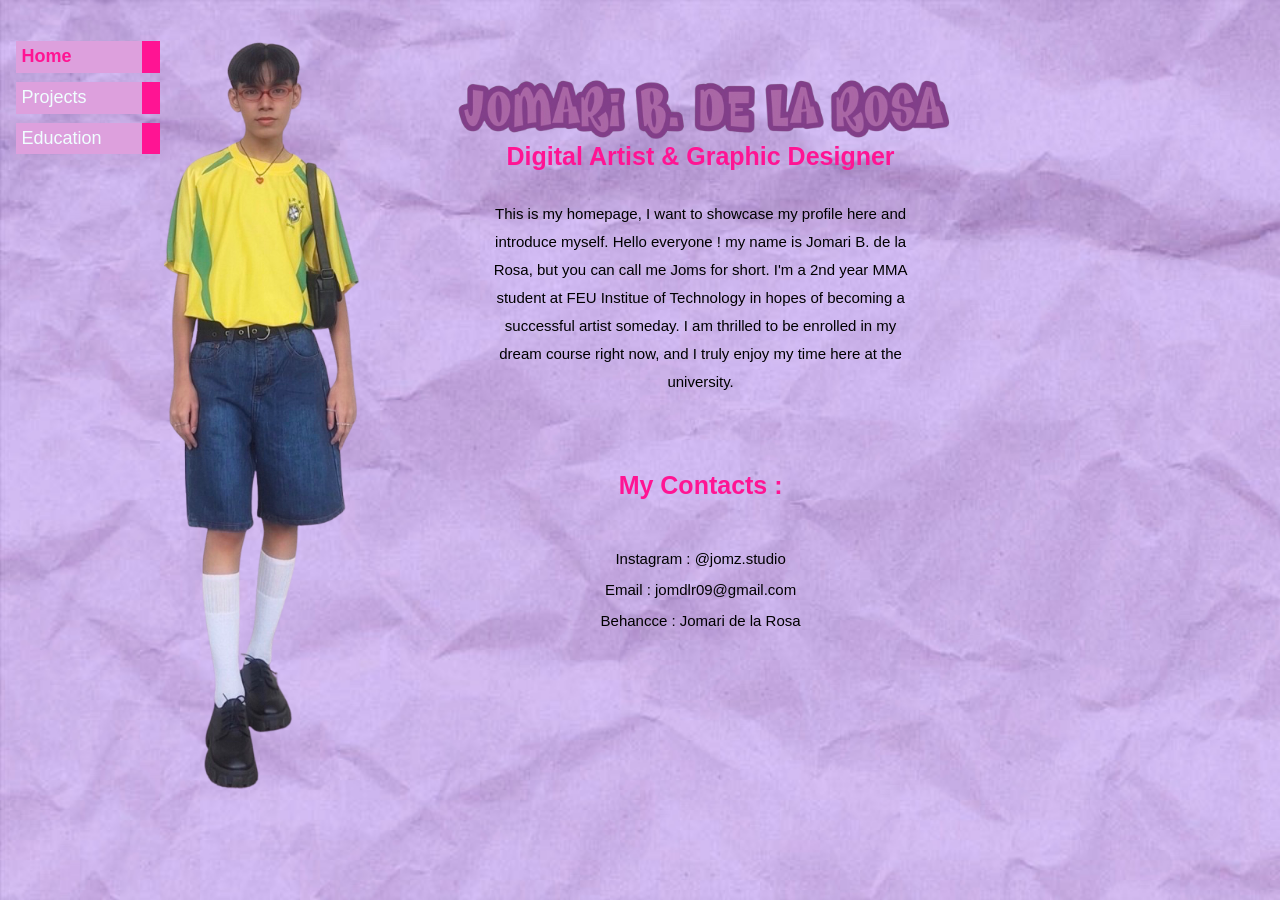
<file: index.html>
<html>
<head>
    <title>Jomari's Portfolio !</title>
    <link rel="stylesheet" href="./assets/css/mycss.css">
</head>
<body>
    <section class="about">
        <div class="main">
            <img src="./pages/page 1/assets/full-body.png">
            <ul class="navbar">
                <li style="font-weight: bold"><a href="./pages/page 1/index.html" style="color:rgb(255, 20, 147)">Home</a></li>
                <li><a href="./pages/page 2/index.html">Projects</a></li>
                <li><a href="./pages/page 3/index.html">Education</a></li>
            </ul>
            <div class="about-text">
                <img src="./pages/page 1/assets/full-name.png">
                <h1>Digital Artist & Graphic Designer</h1>
                <p>This is my homepage, I want to showcase my profile here and introduce myself. Hello everyone ! my name is Jomari B. de la Rosa,
                    but you can call me Joms for short. I'm a 2nd year MMA student at FEU Institue of Technology in hopes of becoming a successful
                    artist someday. I am thrilled to be enrolled in my dream course right now, and I truly enjoy my time here at the university.</p>
                <h1>My Contacts :</h1>
                <div class="contacts">
                    <p>Instagram : @jomz.studio</p>
                    <p>Email : jomdlr09@gmail.com</p>
                    <p>Behancce : Jomari de la Rosa</p>
                </div>
            </div>
            </div>
    </section>
</body>
</html>
</file>
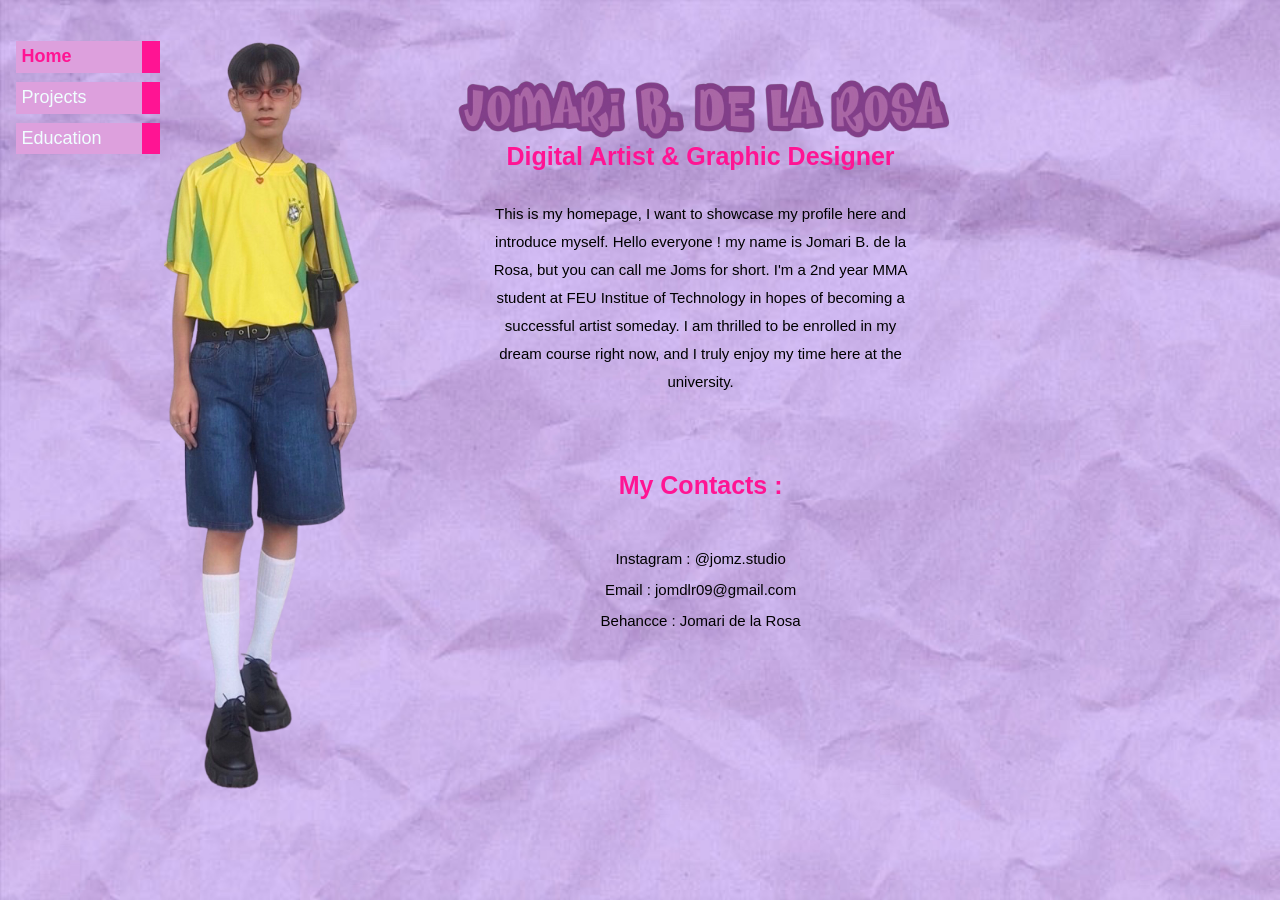
<file: pages/page 1/index.html>
<html>
<head>
    <title>Jomari's Portfolio !</title>
    <link rel="stylesheet" href="./css/mycss.css">
</head>
<body>
    <section class="about">
        <div class="main">
            <img src="./assets/full-body.png">
            <ul class="navbar">
                <li style="font-weight: bold"><a href="../page 1/index.html" style="color:rgb(255, 20, 147)">Home</a></li>
                <li><a href="../page 2/index.html">Projects</a></li>
                <li><a href="../page 3/index.html">Education</a></li>
            </ul>
            <div class="about-text">
                <img src="./assets/full-name.png">
                <h1>Digital Artist & Graphic Designer</h1>
                <p>This is my homepage, I want to showcase my profile here and introduce myself. Hello everyone ! my name is Jomari B. de la Rosa,
                    but you can call me Joms for short. I'm a 2nd year MMA student at FEU Institue of Technology in hopes of becoming a successful
                    artist someday. I am thrilled to be enrolled in my dream course right now, and I truly enjoy my time here at the university.</p>
                <h1>My Contacts :</h1>
                <div class="contacts">
                    <p>Instagram : @jomz.studio</p>
                    <p>Email : jomdlr09@gmail.com</p>
                    <p>Behancce : Jomari de la Rosa</p>
                </div>
            </div>
            </div>
    </section>
</body>
</html>
</file>
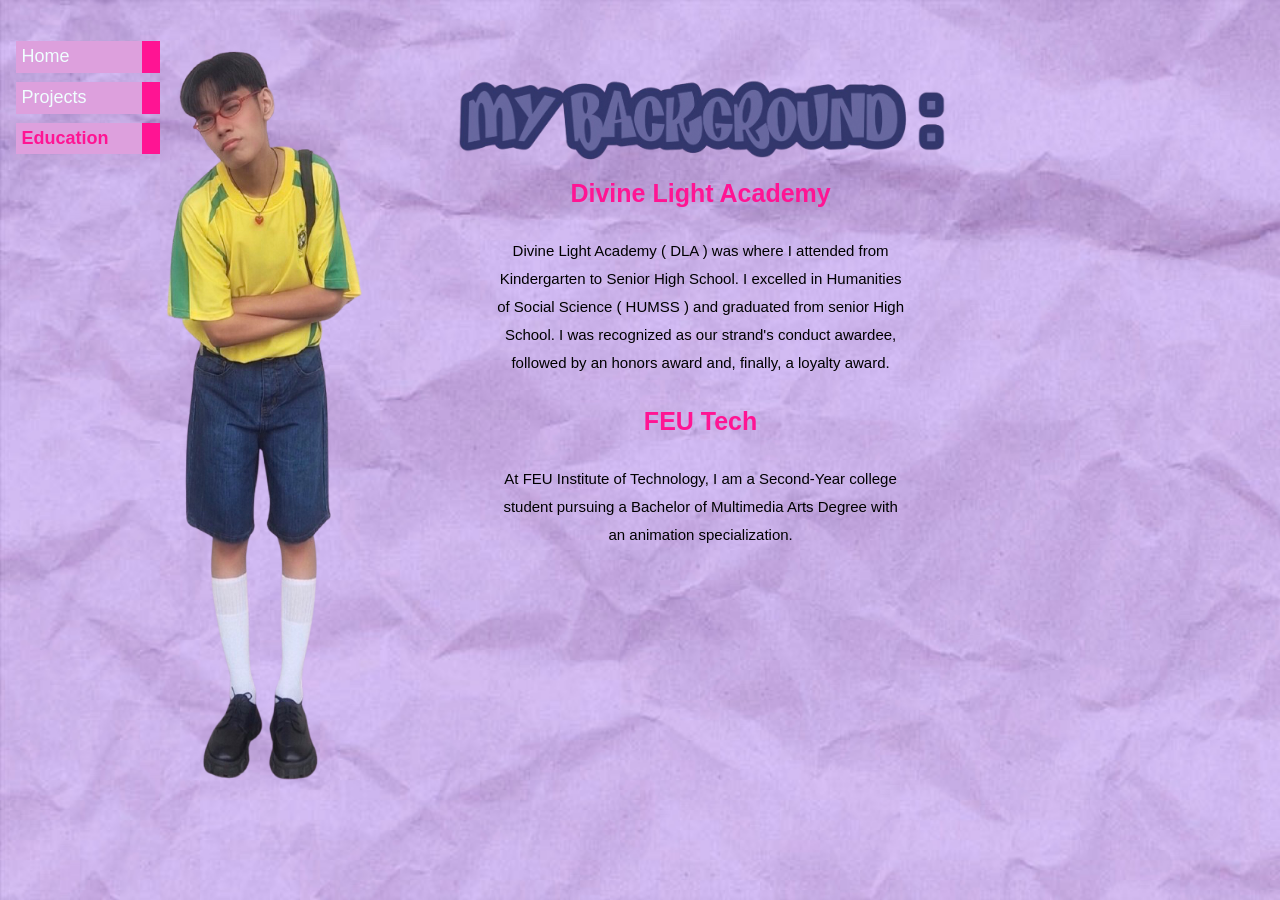
<file: pages/page 3/index.html>
<html>
<head>
    <title>Jomari's Education !</title>
    <link rel="stylesheet" href="./css/mycss.css">
</head>
<body>
    <section class="about">
        <div class="main">
            <img src="./assets/full-body-2.png">
            <ul class="navbar">
                <li><a href="../page 1/index.html">Home</a></li>
                <li><a href="../page 2/index.html">Projects</a></li>
                <li style="font-weight: bold"><a href="../page 3/index.html" style="color:rgb(255, 20, 147)">Education</a></li>
            </ul>
            <div class="about-text">
                <img src="./assets/my-background.png">
                <div class="education">
                    <h1>Divine Light Academy</h1>
                <p>Divine Light Academy ( DLA ) was where I attended from Kindergarten to Senior High School.
                    I excelled in Humanities of Social Science ( HUMSS ) and graduated from senior High School.
                    I was recognized as our strand's conduct awardee, followed by an honors award and, finally, a loyalty award.</p>
                <h1>FEU Tech</h1>
                <p>At FEU Institute of Technology, I am a Second-Year college student pursuing a Bachelor of Multimedia Arts
                   Degree with an animation specialization.</p>
                </div>
            </div>
    </section>
</body>
</html>
</file>
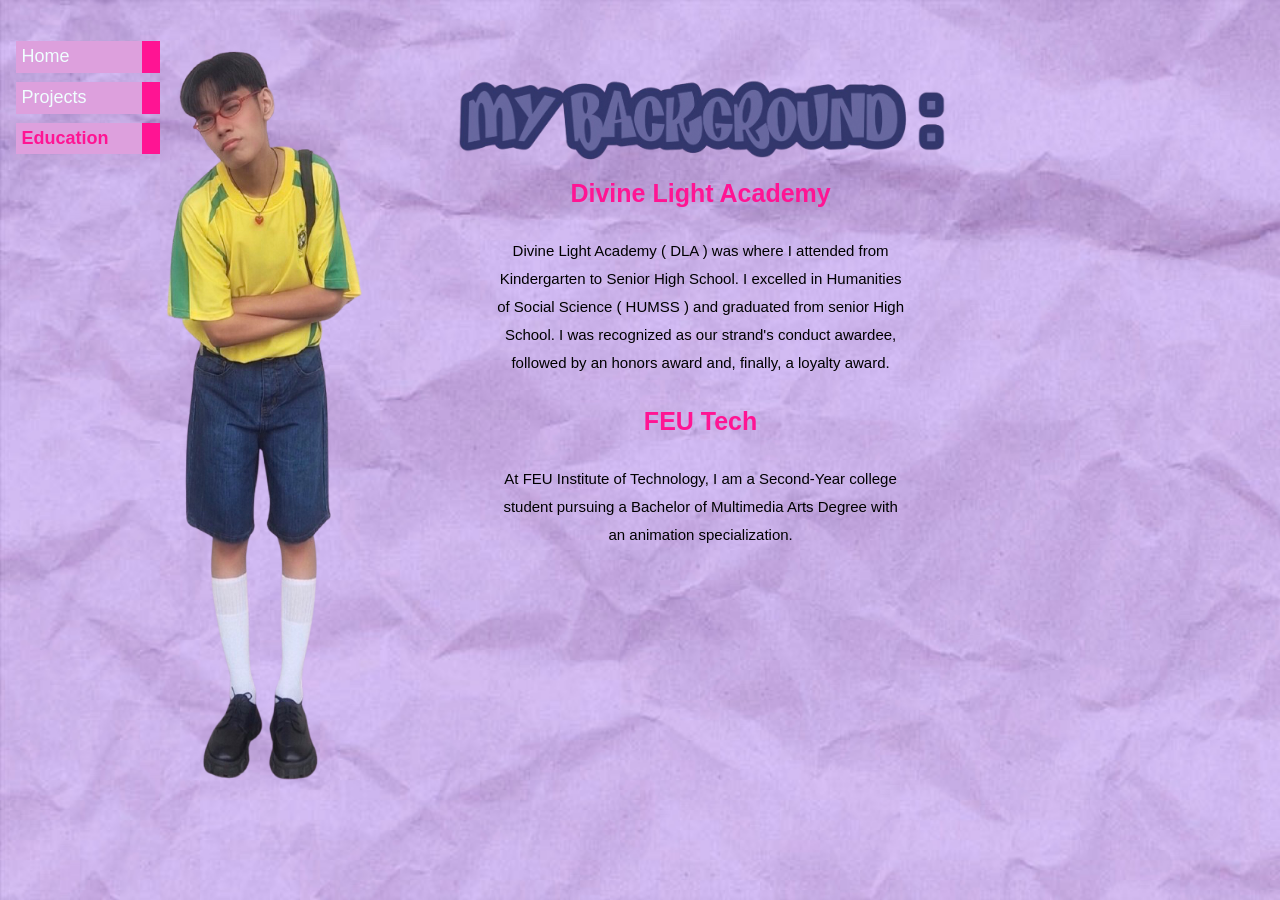
<file: education.html>
<html>
<head>
    <title>Jomari's Education !</title>
    <link rel="stylesheet" href="mycss.css">
</head>
<body>
    <section class="about">
        <div class="main">
            <img src="full-body-2.png">
            <ul class="navbar">
                <li><a href="home-page.html">Home</a></li>
                <li><a href="projects.html">Projects</a></li>
                <li style="font-weight: bold"><a href="education.html" style="color:rgb(255, 20, 147)">Education</a></li>
            </ul>
            <div class="about-text">
                <img src="my-background.png">
                <div class="education">
                    <h1>Divine Light Academy</h1>
                <p>Divine Light Academy ( DLA ) was where I attended from Kindergarten to Senior High School.
                    I excelled in Humanities of Social Science ( HUMSS ) and graduated from senior High School.
                    I was recognized as our strand's conduct awardee, followed by an honors award and, finally, a loyalty award.</p>
                <h1>FEU Tech</h1>
                <p>At FEU Institute of Technology, I am a Second-Year college student pursuing a Bachelor of Multimedia Arts
                   Degree with an animation specialization.</p>
                </div>
            </div>
    </section>
</body>
</html>
</file>
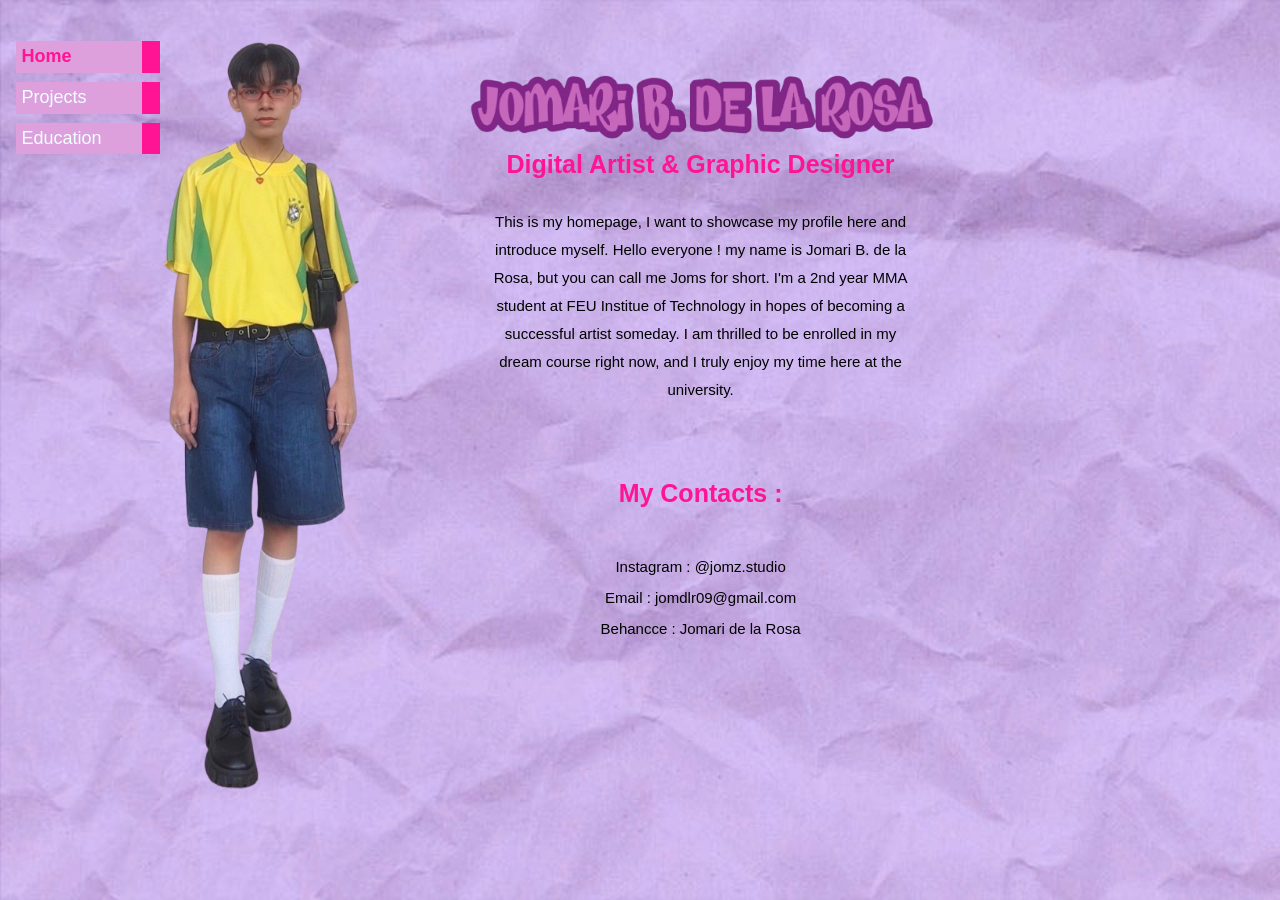
<file: home-page.html>
<html>
<head>
    <title>Jomari's Portfolio !</title>
    <link rel="stylesheet" href="mycss.css">
</head>
<body>
    <section class="about">
        <div class="main">
            <img src="full-body.png">
            <ul class="navbar">
                <li style="font-weight: bold"><a href="home-page.html" style="color:rgb(255, 20, 147)">Home</a></li>
                <li><a href="projects.html">Projects</a></li>
                <li><a href="education.html">Education</a></li>
            </ul>
            <div class="about-text">
                <img src="full-name.png">
                <h1>Digital Artist & Graphic Designer</h1>
                <p>This is my homepage, I want to showcase my profile here and introduce myself. Hello everyone ! my name is Jomari B. de la Rosa,
                    but you can call me Joms for short. I'm a 2nd year MMA student at FEU Institue of Technology in hopes of becoming a successful
                    artist someday. I am thrilled to be enrolled in my dream course right now, and I truly enjoy my time here at the university.</p>
                <h1>My Contacts :</h1>
                <div class="contacts">
                    <p>Instagram : @jomz.studio</p>
                    <p>Email : jomdlr09@gmail.com</p>
                    <p>Behancce : Jomari de la Rosa</p>
                </div>
            </div>
            </div>
    </section>
</body>
</html>
</file>
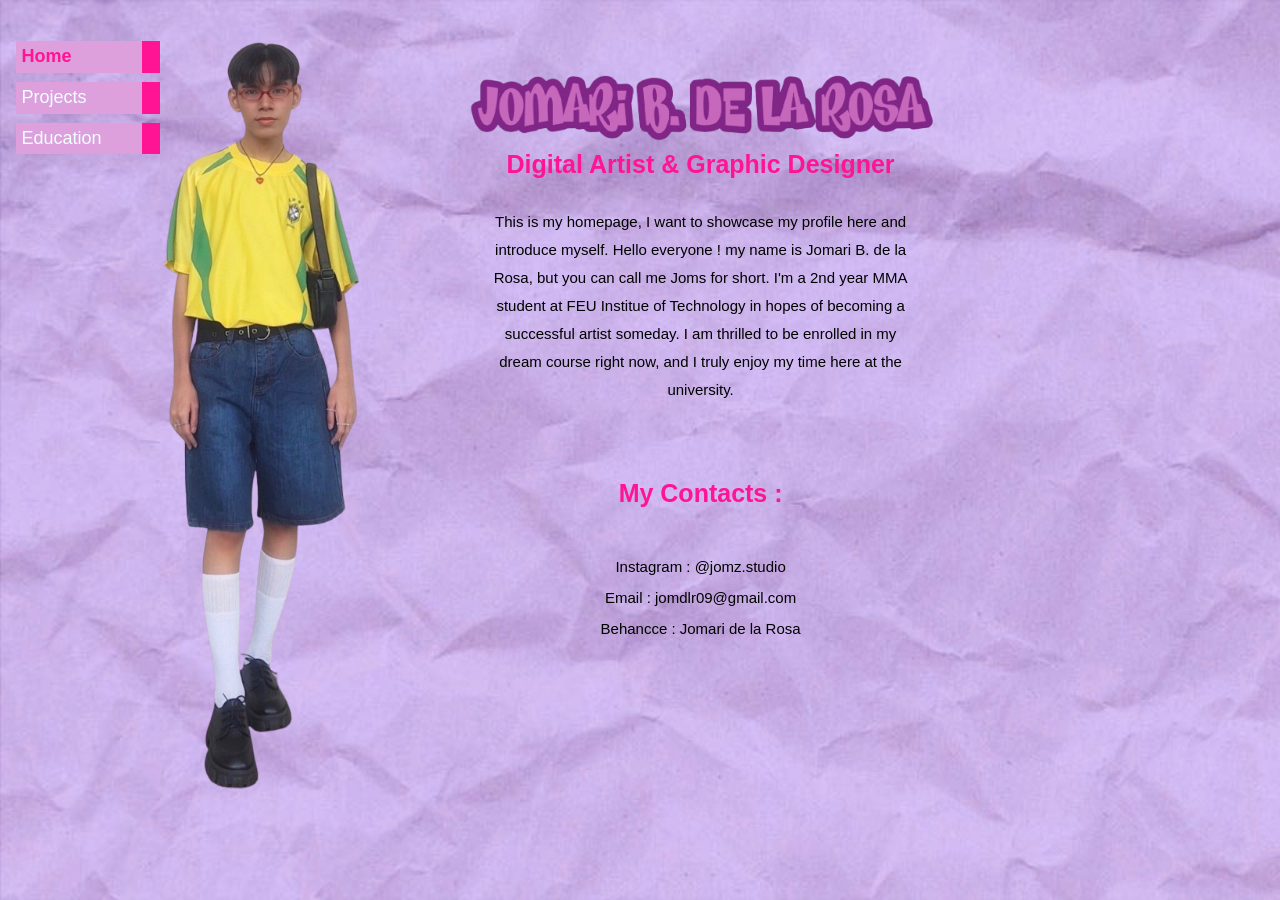
<file: index1.html>
<html>
<head>
    <title>Jomari's Portfolio !</title>
    <link rel="stylesheet" href="mycss.css">
</head>
<body>
    <section class="about">
        <div class="main">
            <img src="full-body.png">
            <ul class="navbar">
                <li style="font-weight: bold"><a href="index1.html" style="color:rgb(255, 20, 147)">Home</a></li>
                <li><a href="index2.html">Projects</a></li>
                <li><a href="index3.html">Education</a></li>
            </ul>
            <div class="about-text">
                <img src="full-name.png">
                <h1>Digital Artist & Graphic Designer</h1>
                <p>This is my homepage, I want to showcase my profile here and introduce myself. Hello everyone ! my name is Jomari B. de la Rosa,
                    but you can call me Joms for short. I'm a 2nd year MMA student at FEU Institue of Technology in hopes of becoming a successful
                    artist someday. I am thrilled to be enrolled in my dream course right now, and I truly enjoy my time here at the university.</p>
                <h1>My Contacts :</h1>
                <div class="contacts">
                    <p>Instagram : @jomz.studio</p>
                    <p>Email : jomdlr09@gmail.com</p>
                    <p>Behancce : Jomari de la Rosa</p>
                </div>
            </div>
            </div>
    </section>
</body>
</html>
</file>
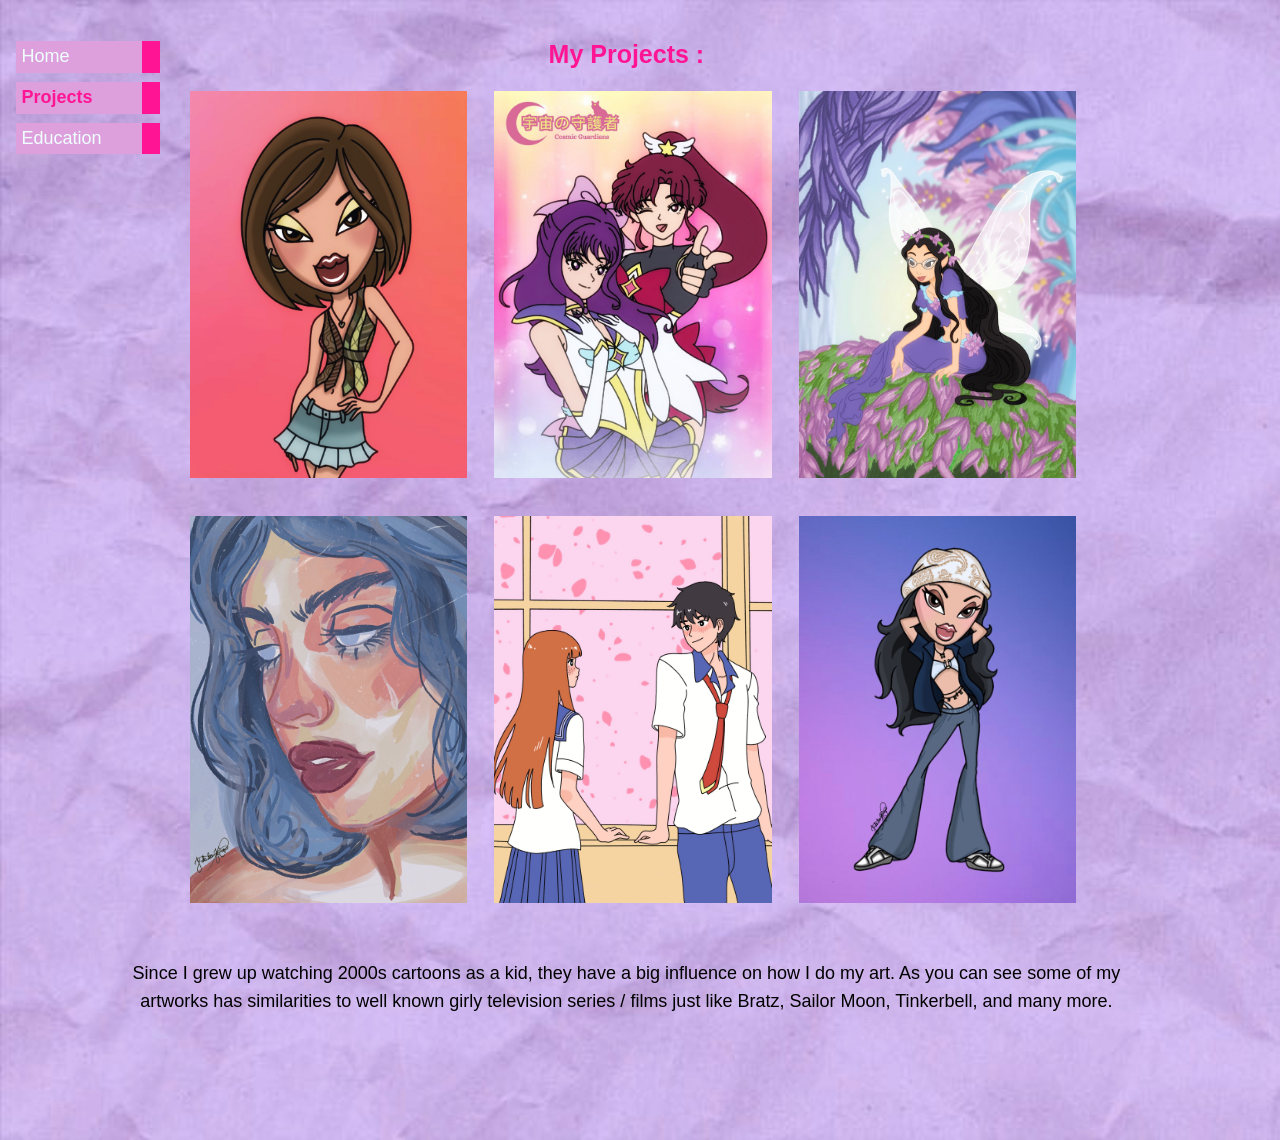
<file: index2.html>
<html>
<head>
    <title>Jomari's Projects !</title>
    <link rel="stylesheet" href="mycss.css">
</head>
<body>
    <section class="about">
        <div class="main">
            <ul class="navbar">
                <li><a href="index1.html">Home</a></li>
                <li style="font-weight: bold"><a href="index2.html" style="color:rgb(255, 20, 147)">Projects</a></li>
                <li><a href="index3.html">Education</a></li>
            </ul>
            <div class="projects">
                <h1>My Projects :</h1>
                <img src="artwork-1.PNG">
                <img src="artwork-2.jpg">
                <img src="artwork-3.jpeg">
                <img src="artwork-4.jpeg">
                <img src="artwork-5.PNG">
                <img src="artwork-6.PNG">
                <p>Since I grew up watching 2000s cartoons as a kid, they have a big influence on how I do my art. As you can
                    see some of my artworks has similarities to well known girly television series / films just like Bratz,
                    Sailor Moon, Tinkerbell, and many more.</p>
            </div>
    </section>
</body>
</html>
</file>
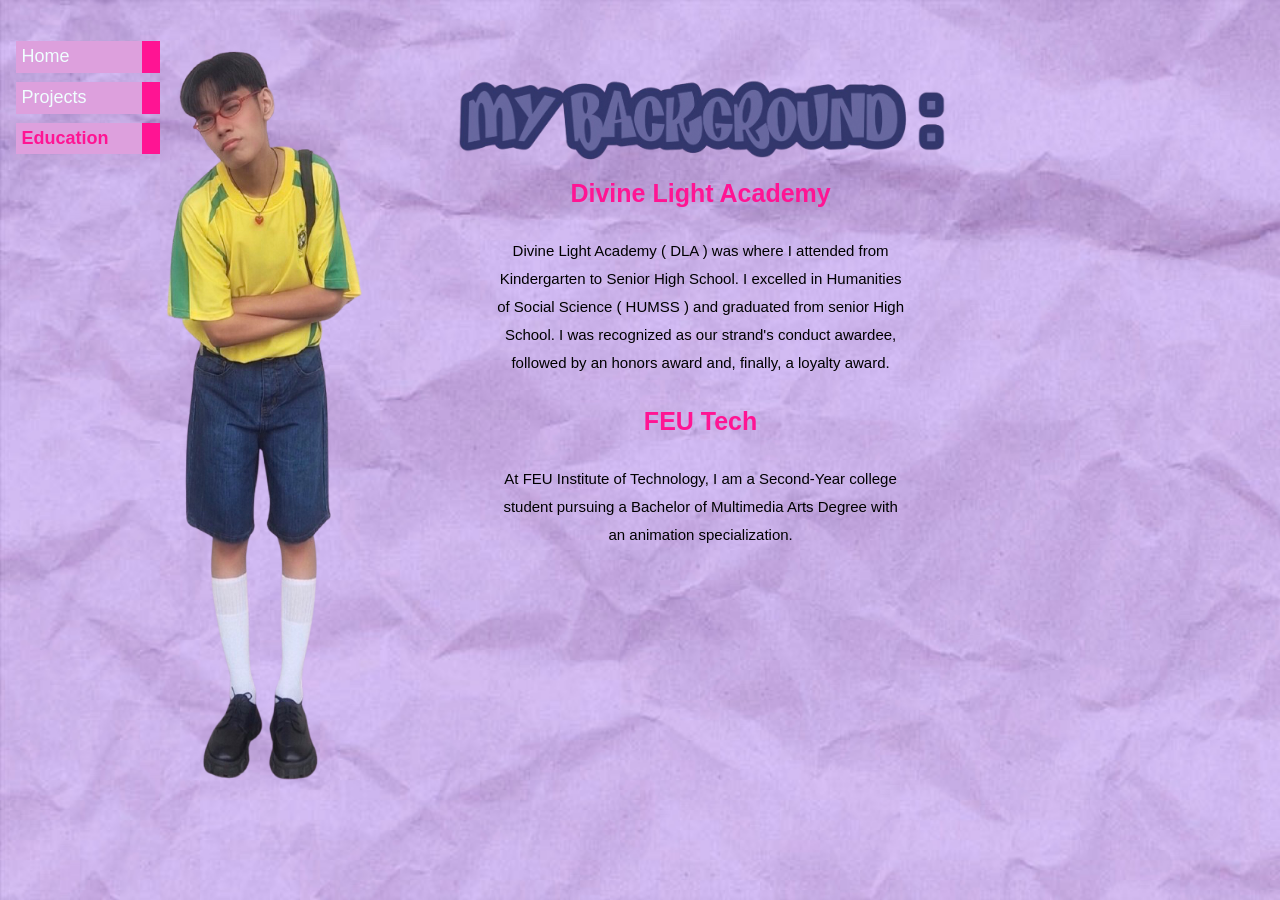
<file: index3.html>
<html>
<head>
    <title>Jomari's Education !</title>
    <link rel="stylesheet" href="mycss.css">
</head>
<body>
    <section class="about">
        <div class="main">
            <img src="full-body-2.png">
            <ul class="navbar">
                <li><a href="index1.html">Home</a></li>
                <li><a href="index2.html">Projects</a></li>
                <li style="font-weight: bold"><a href="index3.html" style="color:rgb(255, 20, 147)">Education</a></li>
            </ul>
            <div class="about-text">
                <img src="my-background.png">
                <div class="education">
                    <h1>Divine Light Academy</h1>
                <p>Divine Light Academy ( DLA ) was where I attended from Kindergarten to Senior High School.
                    I excelled in Humanities of Social Science ( HUMSS ) and graduated from senior High School.
                    I was recognized as our strand's conduct awardee, followed by an honors award and, finally, a loyalty award.</p>
                <h1>FEU Tech</h1>
                <p>At FEU Institute of Technology, I am a Second-Year college student pursuing a Bachelor of Multimedia Arts
                   Degree with an animation specialization.</p>
                </div>
            </div>
    </section>
</body>
</html>
</file>
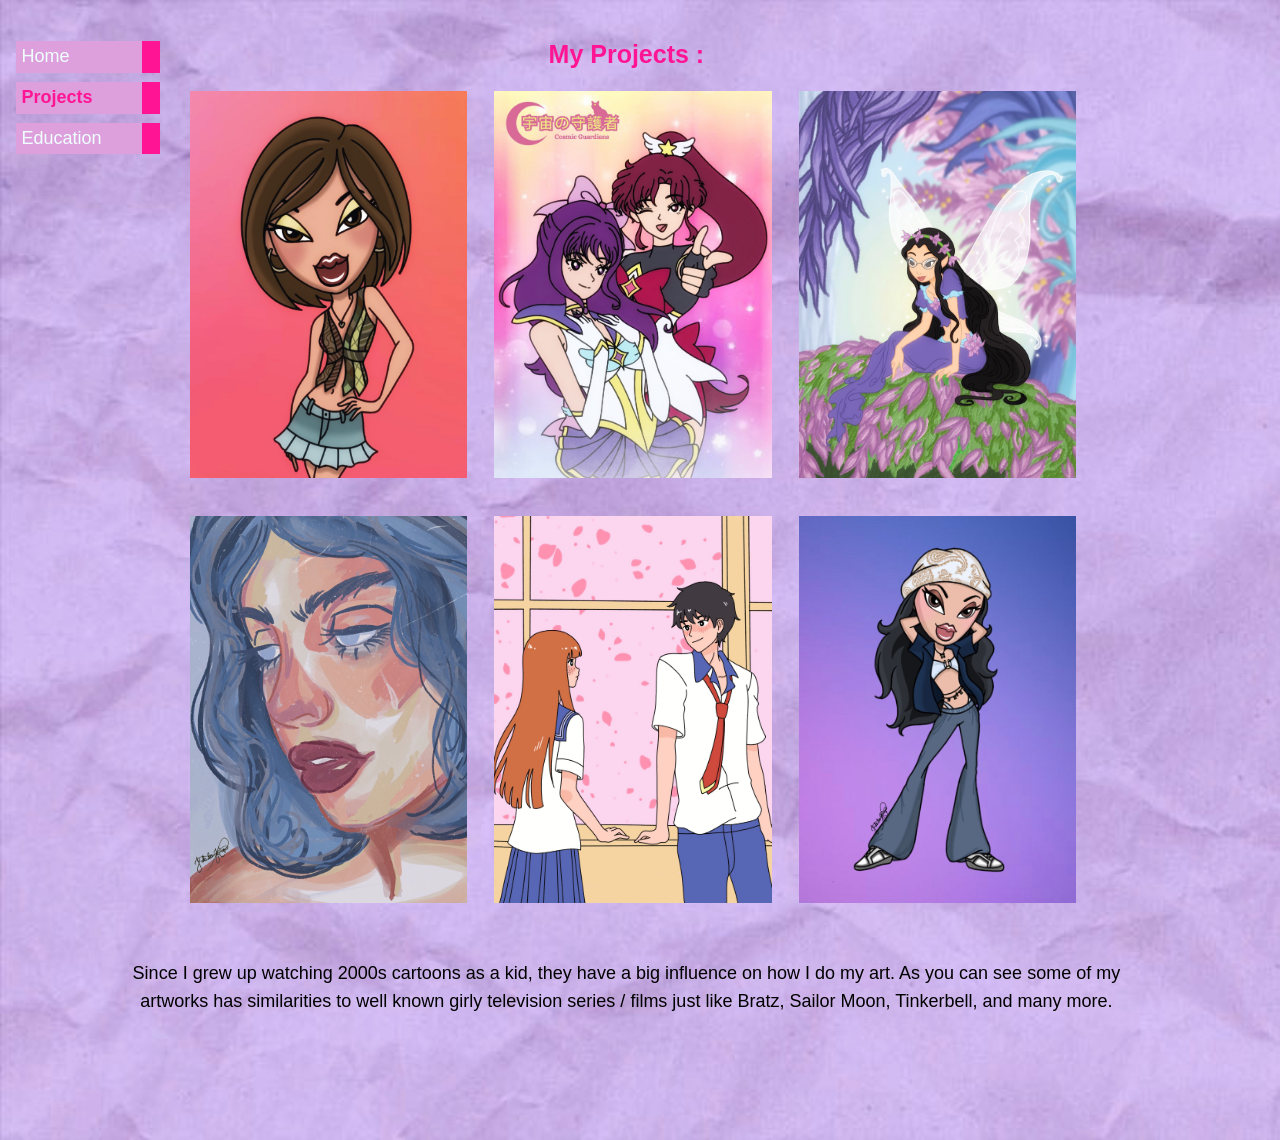
<file: projects.html>
<html>
<head>
    <title>Jomari's Projects !</title>
    <link rel="stylesheet" href="mycss.css">
</head>
<body>
    <section class="about">
        <div class="main">
            <ul class="navbar">
                <li><a href="home-page.html">Home</a></li>
                <li style="font-weight: bold"><a href="projects.html" style="color:rgb(255, 20, 147)">Projects</a></li>
                <li><a href="education.html">Education</a></li>
            </ul>
            <div class="projects">
                <h1>My Projects :</h1>
                <img src="artwork-1.PNG">
                <img src="artwork-2.jpg">
                <img src="artwork-3.jpeg">
                <img src="artwork-4.jpeg">
                <img src="artwork-5.PNG">
                <img src="artwork-6.PNG">
                <p>Since I grew up watching 2000s cartoons as a kid, they have a big influence on how I do my art. As you can
                    see some of my artworks has similarities to well known girly television series / films just like Bratz,
                    Sailor Moon, Tinkerbell, and many more.</p>
            </div>
    </section>
</body>
</html>
</file>
<file: assets/css/mycss.css>
*{
    padding: 0;
    margin: 0;
    font-family: 'Trebuchet MS', 'Lucida Sans Unicode', 'Lucida Grande', 'Lucida Sans', Arial, sans-serif;
    box-sizing: border-box;
}
.about{
    width: 100%;
    min-height: 100vh;
    padding: 40px;
    background-image: url(/assets/img/crumpled-paper.JPG);
    background-position: left;
    background-size: cover;
    overflow: hidden;
    padding-left: 1%;
}
.about-text{
    width: 520px;
    padding-right: 2%;
    position: relative;
    right: 13vh;
    bottom: 9vh;
}
.main img{
    width: 200px;
    height: 750;
}
.main{
    width: 1130px;
    max-width: 95%;
    margin: auto;
    display: flex;
    align-items: center;
    justify-content: space-around;
}
.about-text img{
    width: 500px;
    height: auto;
}
.about-text p{
    color:black;
    line-height: 28px;
    font-size: 15;
    text-align: center;
    margin-bottom: 45px;
    padding: 30px;
}
.contacts{
    position: relative;
    top: 5vh;
}
.contacts p{
    position: relative;
    margin-bottom: 1px;
    padding: 1px;
}
.education p{
    position: relative;
    font-size: 15;
    margin-bottom: 45px;
    padding: 30px;
    margin: auto;
}
h1{
    color:rgb(255, 20, 147);
    line-height: 28px;
    font-size: 25px;
    text-align: center;
    font-family: 'Gill Sans', 'Gill Sans MT', Calibri, 'Trebuchet MS', sans-serif;
}
.projects img{
    height: 410;
    width: 300;
    padding: 1%;
    margin-top: 1%;
    position: relative;
    left: 13vh;
}
.projects p{
    color:black;
    line-height: 28px;
    font-size: 18px;
    text-align: center;
    margin-bottom: 45px;
    padding: 40px;
}
.education {
    position: relative;
    margin-bottom: 1px;
    padding: 15px;
}
ul.navbar{
    position: absolute;
    top: 2em;
    left: 1em;
    width: 9em;
    list-style-type: none;
    padding: 0;
    margin: 0;
}
ul.navbar li{
    background-color:plum;
   color: azure;
    border-right:1em solid rgb(255, 20, 147);
    font-size: 18px;
    margin:0.5em 0;
    padding:0.3em;
}
ul.navbar a{
    text-decoration: none;
}
a:link{
    color:azure;
}
</file>
<file: pages/page 1/css/mycss.css>
*{
    padding: 0;
    margin: 0;
    font-family: 'Trebuchet MS', 'Lucida Sans Unicode', 'Lucida Grande', 'Lucida Sans', Arial, sans-serif;
    box-sizing: border-box;
}
.about{
    width: 100%;
    min-height: 100vh;
    padding: 40px;
    background-image: url(../assets/crumpled-paper.JPG);
    background-position: left;
    background-size: cover;
    overflow: hidden;
    padding-left: 1%;
}
.about-text{
    width: 520px;
    padding-right: 2%;
    position: relative;
    right: 13vh;
    bottom: 9vh;
}
.main img{
    width: 200px;
    height: 750;
}
.main{
    width: 1130px;
    max-width: 95%;
    margin: auto;
    display: flex;
    align-items: center;
    justify-content: space-around;
}
.about-text img{
    width: 500px;
    height: auto;
}
.about-text p{
    color:black;
    line-height: 28px;
    font-size: 15;
    text-align: center;
    margin-bottom: 45px;
    padding: 30px;
}
.contacts{
    position: relative;
    top: 5vh;
}
.contacts p{
    position: relative;
    margin-bottom: 1px;
    padding: 1px;
}
.education p{
    position: relative;
    font-size: 15;
    margin-bottom: 45px;
    padding: 30px;
    margin: auto;
}
h1{
    color:rgb(255, 20, 147);
    line-height: 28px;
    font-size: 25px;
    text-align: center;
    font-family: 'Gill Sans', 'Gill Sans MT', Calibri, 'Trebuchet MS', sans-serif;
}
.projects img{
    height: 410;
    width: 300;
    padding: 1%;
    margin-top: 1%;
    position: relative;
    left: 13vh;
}
.projects p{
    color:black;
    line-height: 28px;
    font-size: 18px;
    text-align: center;
    margin-bottom: 45px;
    padding: 40px;
}
.education {
    position: relative;
    margin-bottom: 1px;
    padding: 15px;
}
ul.navbar{
    position: absolute;
    top: 2em;
    left: 1em;
    width: 9em;
    list-style-type: none;
    padding: 0;
    margin: 0;
}
ul.navbar li{
    background-color:plum;
   color: azure;
    border-right:1em solid rgb(255, 20, 147);
    font-size: 18px;
    margin:0.5em 0;
    padding:0.3em;
}
ul.navbar a{
    text-decoration: none;
}
a:link{
    color:azure;
}
</file>
<file: pages/page 3/css/mycss.css>
*{
    padding: 0;
    margin: 0;
    font-family: 'Trebuchet MS', 'Lucida Sans Unicode', 'Lucida Grande', 'Lucida Sans', Arial, sans-serif;
    box-sizing: border-box;
}
.about{
    width: 100%;
    min-height: 100vh;
    padding: 40px;
    background-image: url(../assets/crumpled-paper.JPG);
    background-position: left;
    background-size: cover;
    overflow: hidden;
    padding-left: 1%;
}
.about-text{
    width: 520px;
    padding-right: 2%;
    position: relative;
    right: 13vh;
    bottom: 9vh;
}
.main img{
    width: 200px;
    height: 750;
}
.main{
    width: 1130px;
    max-width: 95%;
    margin: auto;
    display: flex;
    align-items: center;
    justify-content: space-around;
}
.about-text img{
    width: 500px;
    height: auto;
}
.about-text p{
    color:black;
    line-height: 28px;
    font-size: 15;
    text-align: center;
    margin-bottom: 45px;
    padding: 30px;
}
.contacts{
    position: relative;
    top: 5vh;
}
.contacts p{
    position: relative;
    margin-bottom: 1px;
    padding: 1px;
}
.education p{
    position: relative;
    font-size: 15;
    margin-bottom: 45px;
    padding: 30px;
    margin: auto;
}
h1{
    color:rgb(255, 20, 147);
    line-height: 28px;
    font-size: 25px;
    text-align: center;
    font-family: 'Gill Sans', 'Gill Sans MT', Calibri, 'Trebuchet MS', sans-serif;
}
.projects img{
    height: 410;
    width: 300;
    padding: 1%;
    margin-top: 1%;
    position: relative;
    left: 13vh;
}
.projects p{
    color:black;
    line-height: 28px;
    font-size: 18px;
    text-align: center;
    margin-bottom: 45px;
    padding: 40px;
}
.education {
    position: relative;
    margin-bottom: 1px;
    padding: 15px;
}
ul.navbar{
    position: absolute;
    top: 2em;
    left: 1em;
    width: 9em;
    list-style-type: none;
    padding: 0;
    margin: 0;
}
ul.navbar li{
    background-color:plum;
   color: azure;
    border-right:1em solid rgb(255, 20, 147);
    font-size: 18px;
    margin:0.5em 0;
    padding:0.3em;
}
ul.navbar a{
    text-decoration: none;
}
a:link{
    color:azure;
}
</file>
<file: mycss.css>
*{
    padding: 0;
    margin: 0;
    font-family: 'Trebuchet MS', 'Lucida Sans Unicode', 'Lucida Grande', 'Lucida Sans', Arial, sans-serif;
    box-sizing: border-box;
}
.about{
    width: 100%;
    min-height: 100vh;
    padding: 40px;
    background-image: url(crumpled-paper.JPG);
    background-position: left;
    background-size: cover;
    overflow: hidden;
    padding-left: 1%;
}
.about-text{
    width: 520px;
    padding-right: 2%;
    position: relative;
    right: 13vh;
    bottom: 9vh;
}
.main img{
    width: 200px;
    height: 750;
}
.main{
    width: 1130px;
    max-width: 95%;
    margin: auto;
    display: flex;
    align-items: center;
    justify-content: space-around;
}
.about-text img{
    width: 500px;
    height: auto;
}
.about-text p{
    color:black;
    line-height: 28px;
    font-size: 15;
    text-align: center;
    margin-bottom: 45px;
    padding: 30px;
}
.contacts{
    position: relative;
    top: 5vh;
}
.contacts p{
    position: relative;
    margin-bottom: 1px;
    padding: 1px;
}
.education p{
    position: relative;
    font-size: 15;
    margin-bottom: 45px;
    padding: 30px;
    margin: auto;
}
h1{
    color:rgb(255, 20, 147);
    line-height: 28px;
    font-size: 25px;
    text-align: center;
    font-family: 'Gill Sans', 'Gill Sans MT', Calibri, 'Trebuchet MS', sans-serif;
}
.projects img{
    height: 410;
    width: 300;
    padding: 1%;
    margin-top: 1%;
    position: relative;
    left: 13vh;
}
.projects p{
    color:black;
    line-height: 28px;
    font-size: 18px;
    text-align: center;
    margin-bottom: 45px;
    padding: 40px;
}
.education {
    position: relative;
    margin-bottom: 1px;
    padding: 15px;
}
ul.navbar{
    position: absolute;
    top: 2em;
    left: 1em;
    width: 9em;
    list-style-type: none;
    padding: 0;
    margin: 0;
}
ul.navbar li{
    background-color:plum;
   color: azure;
    border-right:1em solid rgb(255, 20, 147);
    font-size: 18px;
    margin:0.5em 0;
    padding:0.3em;
}
ul.navbar a{
    text-decoration: none;
}
a:link{
    color:azure;
}
</file>
